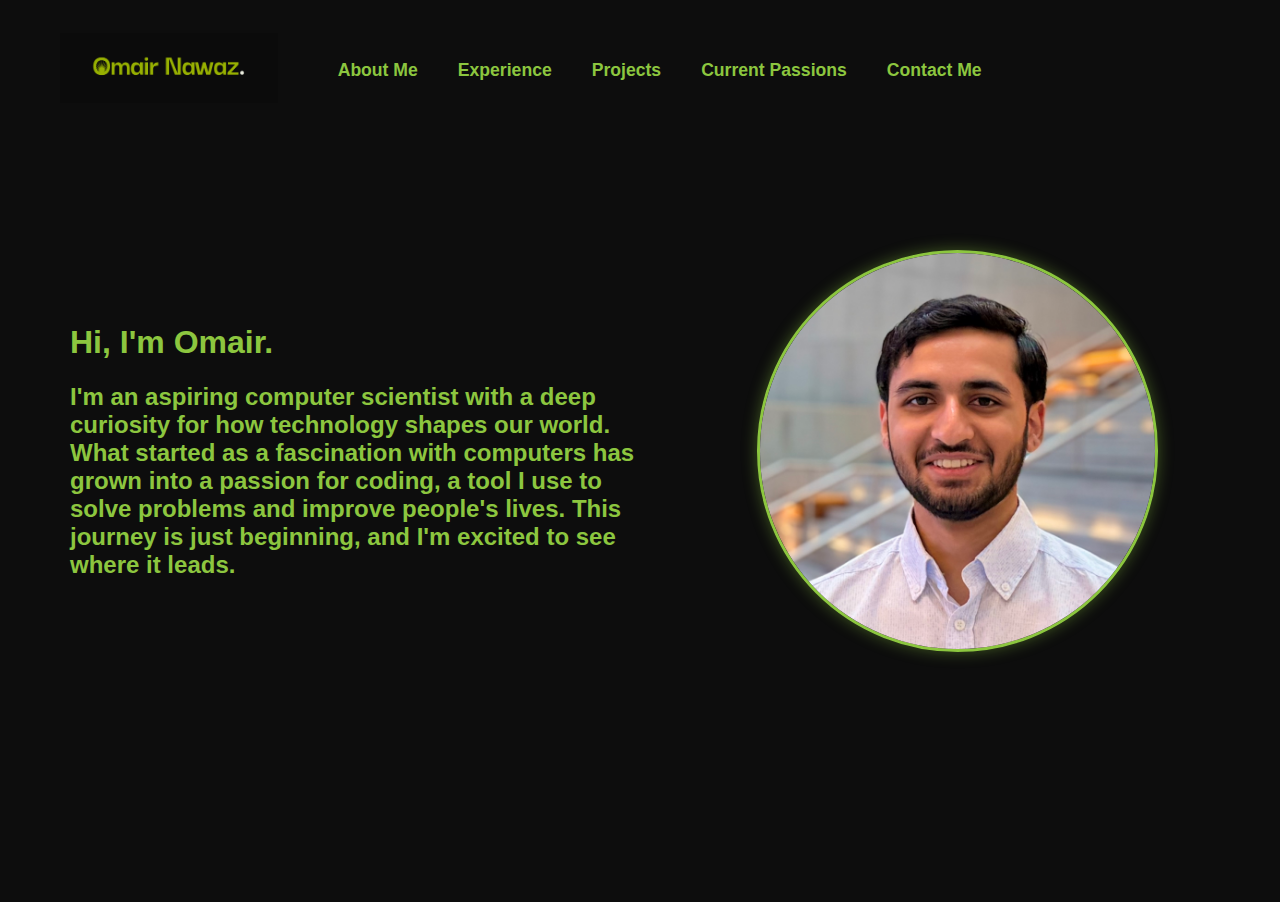
<file: index.html>
<!DOCTYPE html>
<html lang="en">
    <head>
        <title>Omair Nawaz</title>
        <meta charset="utf-8" />
        <meta name = "viewport" content = "width=device-width, initial-scale=1" />
        <link rel="stylesheet" href = "./style.css">
        <script src="" defer></script>

    </head>

    <body>
        <div class="navbar">
        <ul>
            <li>
                <a href="index.html">
                <img class="logo" src="./images/ON logo.png" alt="Home">
                </a>
            </li>
            <li><a href="default.asp">About Me</a></li>
            <li><a href="experience.asp">Experience</a></li>
            <li><a href="projects.asp">Projects</a></li>
            <li><a href="cp.asp">Current Passions</a></li>
            <li><a href="contact.asp">Contact Me</a></li>
        </ul>
        </div>
        
    <div class="container">
        <div class="left-container">
        <h1>Hi, I'm Omair.</h1>
        <h2>
            I'm an aspiring computer scientist with a deep curiosity for how technology shapes our world.
            What started as a fascination with computers has grown into a passion for coding,
            a tool I use to solve problems and improve people's lives.
            This journey is just beginning, and I'm excited to see where it leads.
        </h2>
        </div>
        <div class="right-container">
        <img class="pfp" src="./images/profilepic.jpg" alt="Omair with his classic reassuring Smile" />
        </div>
    </div>

    </body>
</html>
</file>
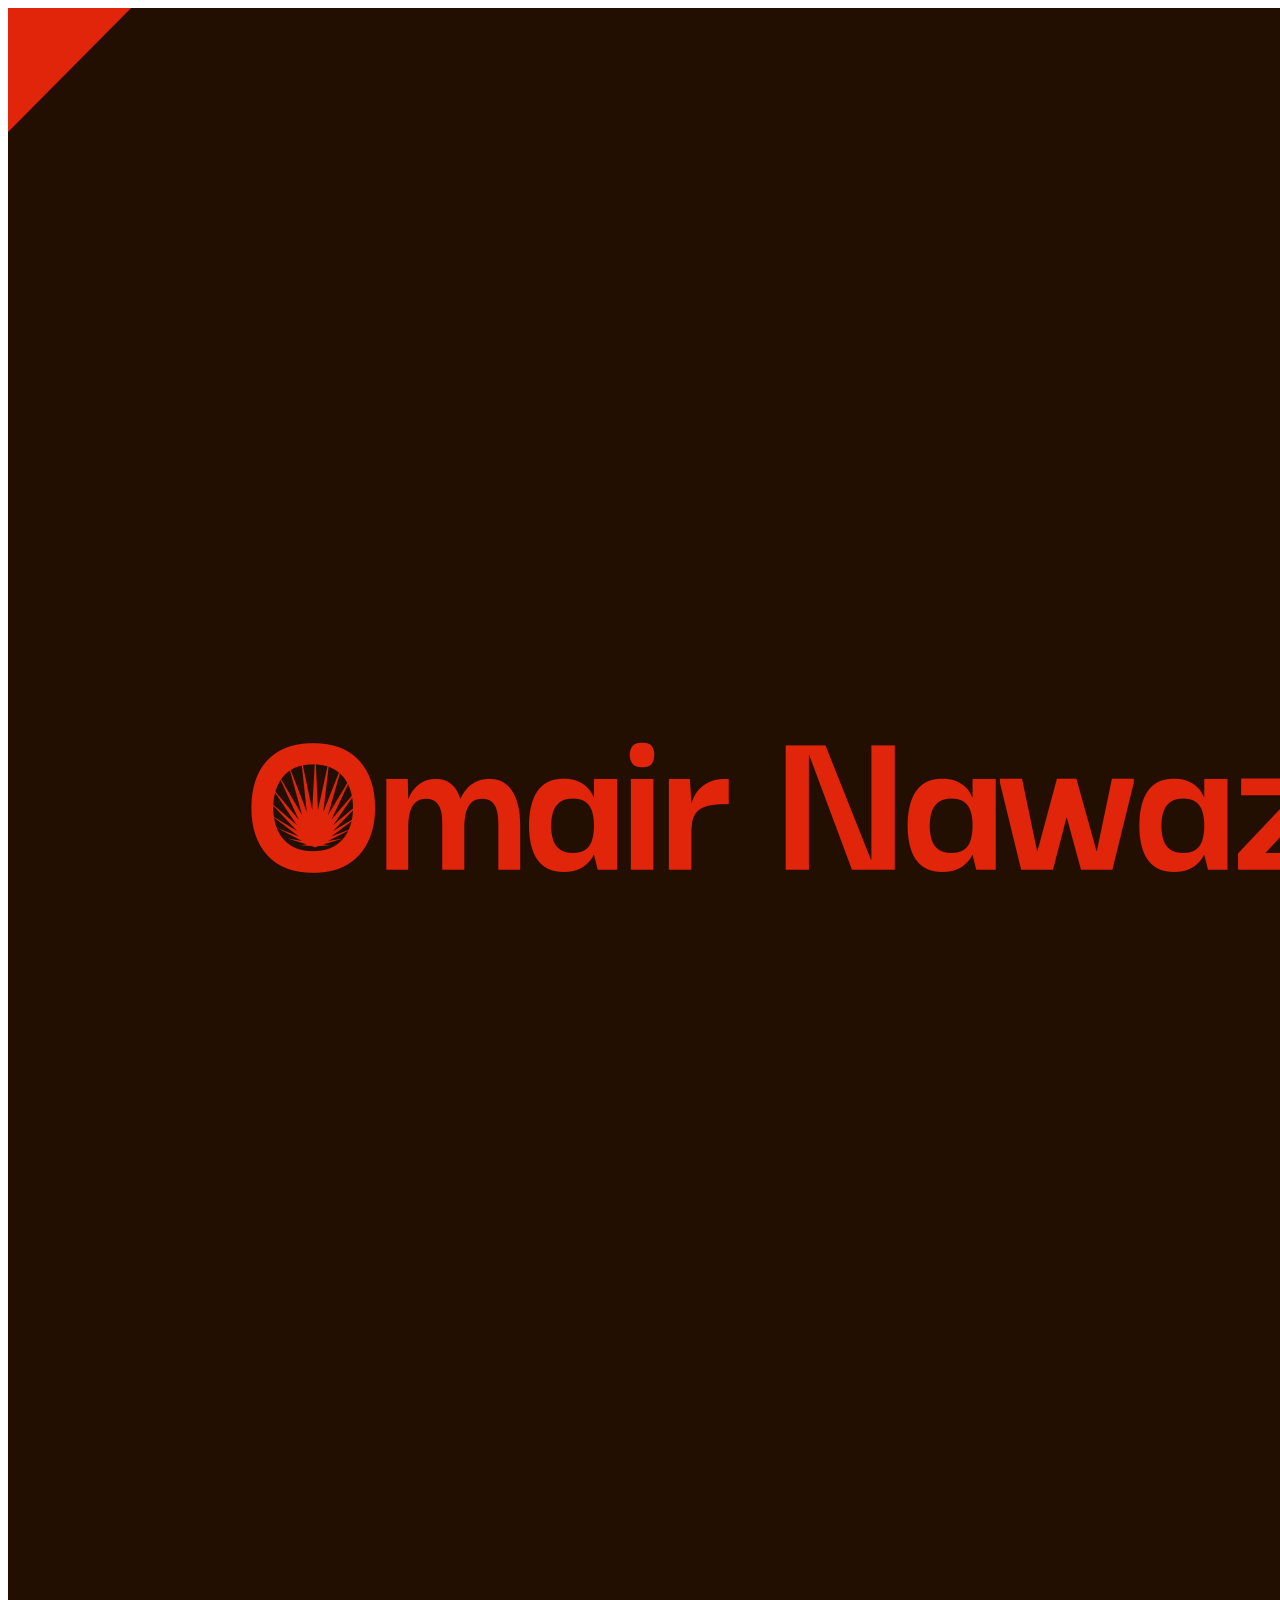
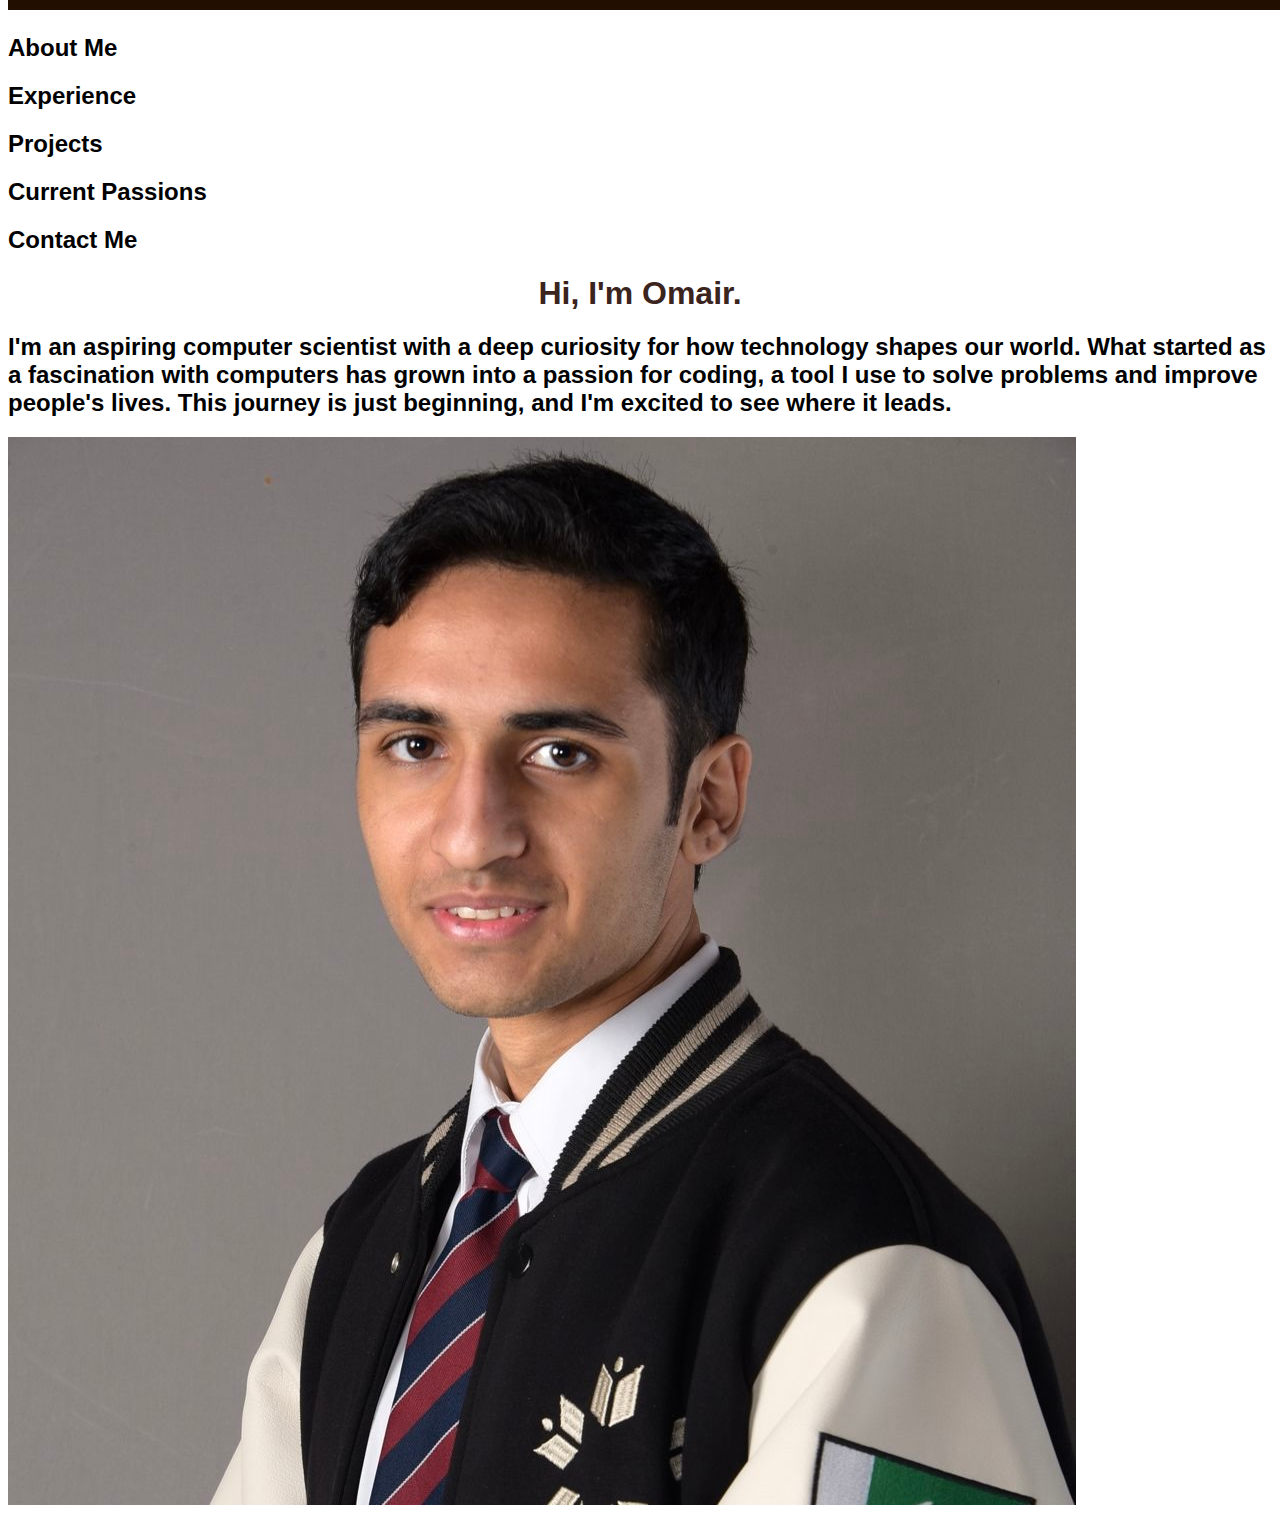
<file: docs/src/index.html>
<!DOCTYPE html>
<html lang="en">
    <head>
        <title>Omair Nawaz</title>
        <meta charset="utf-8" />
        <meta name = "viewport" content = "width=device-width, initial-scale=1" />
        <!-- import the webpage's stylesheet -->
        <link rel="stylesheet" href = "./style.css">
        <!-- import the webpage's JavaScript file -->
        <script src="" defer></script>

    </head>

    <body>
        <div class="nav bar">
            <img class = "logo" alt="Home" src = "./images/ON logo.png">
            <h2>About Me</h2>
            <h2>Experience</h2>
            <h2>Projects</h2>
            <h2>Current Passions</h2>
            <h2>Contact Me</h2>
        </div>
        
        <div class="left container">
            <h1>Hi, I'm Omair.</h1>
            <h2>I'm an aspiring computer scientist with a deep curiosity for how technology shapes our world. What started as a fascination with computers has grown into a passion for coding, a tool I use to solve problems and improve people's lives. This journey is just beginning, and I'm excited to see where it leads.</h2>
        </div>
        <div class = "right container"
            <div>
                <img class = "pfp" alt = "Omair with a classic reassuring Smile" src = "./images/profilepic.jpg" />
            </div>
        </div>

    </body>
</html>
</file>
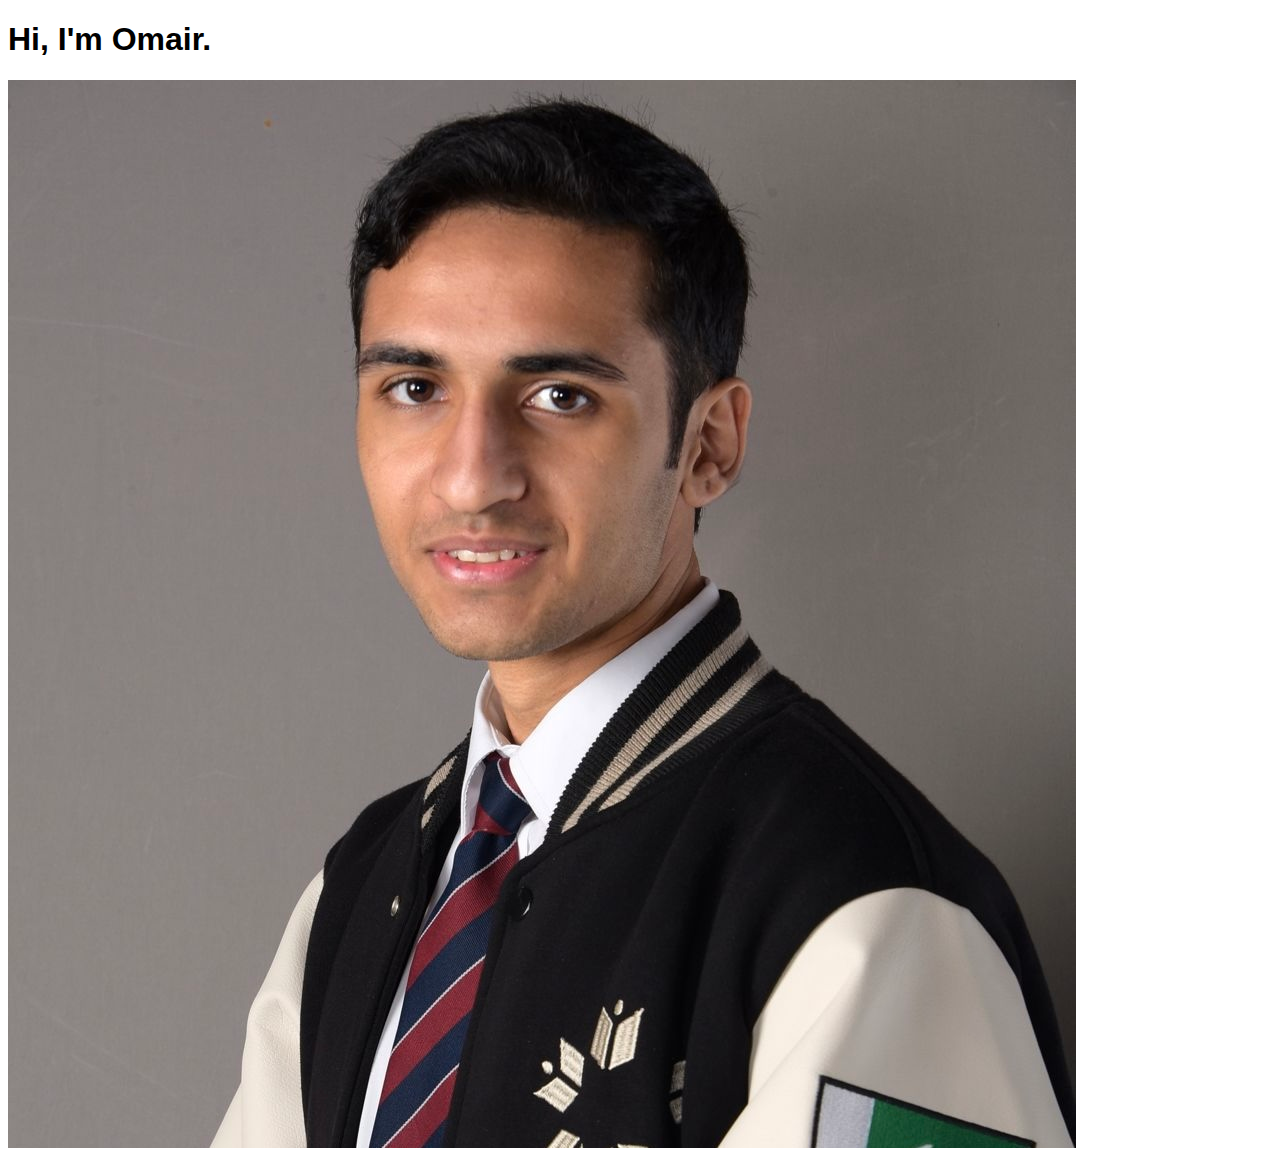
<file: docs/html/src/index.html>
<!DOCTYPE html>
<html lang="en">
    <head>
        <title>Omair Nawaz</title>
        <meta charset="utf-8" />
        <meta name = "viewport" content = "width=device-width, initial-scale=1" />
        <!-- import the webpage's stylesheet -->
        <link rel="stylesheet" href = "./style.css">
        <!-- import the webpage's JavaScript file -->
        <script src="" defer></script>

    </head>

    <body>
        <h1>Hi, I'm Omair.</h1>

        <div class="Welcome Page">
            <div>
                <img class = "pfp" alt = "Omair with a classic reassuring Smile" src = "./images/profilepic.jpg" />
            </div>
        </div>

    </body>
</html>
</file>
<file: style.css>
body {
  margin: 0;
  padding: 0;
}
ul {
  margin: 0;
  padding: 0;
  list-style: none;
}
body {
  margin: 0;
  padding: 0;
  background-color: #0d0d0d;
  font-family: 'Poppins', sans-serif;
  color: #dcdcdc;
}

h1, h2, h3 {
  color: #8cc63f;
}

p {
  color: #dcdcdc;
}
ul {
  background-color: #0d0d0d;
  margin: 0;
  padding: 40px;
  display: flex;
  align-items: center;
  list-style: none;
  position: fixed;
  top: 0;
  width: 100%;
  height: 60px;
}

li {
    margin: 0 20px;
}

a {
    color: #8cc63f;
    text-decoration: none;
    font-weight: 600;
    font-size: 1.1rem;
    transition: color 0.3s ease, border-bottom 0.3s ease;
}

a:hover {
    color: #e8e8dc;
    border-bottom: 2px solid #8cc63f;
}

.logo {
    height: 70px;
    width: auto;
    padding: 0;
    margin-right: 20px;
}
.container {
    display: flex; 
    align-items: center;
    justify-content: space-between;
    padding: 250px 40px;
}

.left-container {
    flex: 1;
    color: #f5f5dc;
    padding-left: 30px;
    padding-right: 40px;
}

.right-container {
    flex: 1;
    display: flex;
    justify-content: center;
}

.pfp {
  border-radius: 50%;
  width: 70%;
  height: 70%;
  border: 3px solid #8cc63f;
  box-shadow: 0 0 15px rgba(140, 198, 63, 0.4);
}
</file>
<file: docs/src/style.css>
body {
    font-family: "Inter", "Segoe UI", Roboto, sans-serif;
}
h1 {
	color: #3a241d;
	text-align: center;
}
.logo {
    position: top, left;
    size: 35px,35px,35px,35px;
    padding: 0px;
    margin: 0px;
}
</file>
<file: docs/html/src/style.css>
body {
    font-family: "Inter", "Segoe UI", Roboto, sans-serif;
}
</file>
